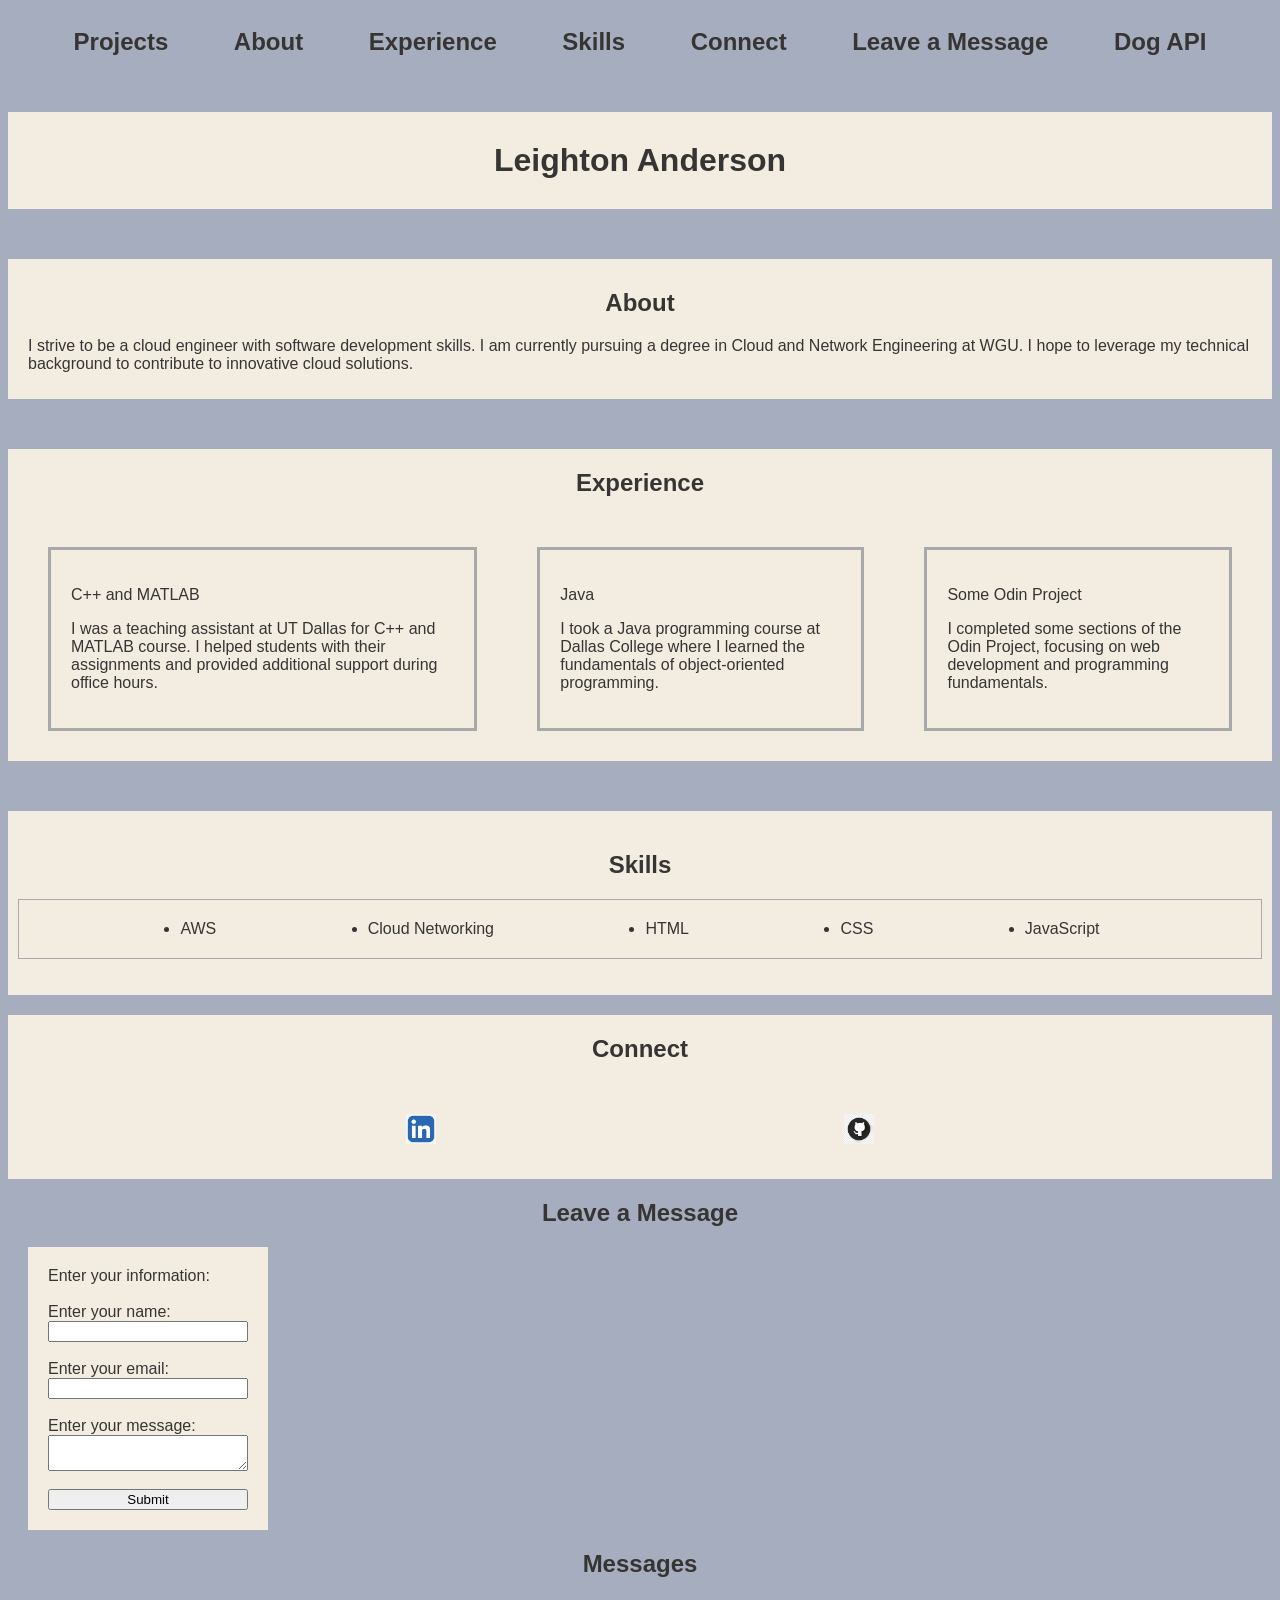
<file: index.html>
<!DOCTYPE html>
<html lang="en">
    <head>
        <title>Leighton Anderson's Portfolio</title>
        <meta charset="UTF-8" name="viewport" content="width=device-width, initial-scale=1.0">
        <link rel="stylesheet" href="css/index.css">
    </head>
    <body>
        <nav>

            <section id="projects" class="projects nav-column dropdown">
                <h2><a class="nav-link" href="#">Projects</a></h2>
                <ul id="projects-dropdown" class="dropdown-content"> </ul>
            </section>

            <section class="nav-column">
                <h2><a class="nav-link" href="#about">About</a></h2>
            </section>

            <section class="nav-column">
                <h2><a class="nav-link" href="#experience">Experience</a></h2>
            </section>
            
            <section class="skills nav-column">
                <h2><a class="nav-link" href="#skills">Skills</a></h2>
            </section>

            <section class="nav-column">
                <h2><a class="nav-link" href="#connect">Connect</a></h2>
            </section>

            <section class="nav-column">
                <h2><a class="nav-link" href="#form">Leave a Message</a></h2>
            </section>

            <section class="nav-column">
                <h2><a class="nav-link" href="dog.html">Dog API</a></h2>
            </section>

        </nav>

        <h1>Leighton Anderson</h1>
        <section id="about">
            <h2>About</h2>
            <p>I strive to be a cloud engineer with software development skills. I am currently pursuing a degree in Cloud and Network Engineering at WGU. 
                I hope to leverage my technical background to contribute to innovative cloud solutions.</p>
        </section> 
        
        <h2 id="experience">Experience</h2>
        <section class="experience">
            <div class="experience-column">
                <p>C++ and MATLAB</p>
                <p>I was a teaching assistant at UT Dallas for C++ and MATLAB course. I helped students with their assignments and provided additional support during office hours.</p>
            </div>
            
            <div class="experience-column">
                <p>Java</p>
                <p>I took a Java programming course at Dallas College where I learned the fundamentals of object-oriented programming.</p>
            </div>

            <div class="experience-column">
                <p>Some Odin Project</p>
                <p>I completed some sections of the Odin Project, focusing on web development and programming fundamentals.</p>
            </div>
            
            
        </section>

        <section id="skills">
            <h2>Skills</h2>
            <ul>
            </ul>
        </section>

        <h2 id="connect-h2">Connect</h2>
        <section id="connect">
            <p class="connect-column"><a href="https://linkedin.com/in/leightonanderson" target="_blank"><img src="images/linkedin_logo.png" width="30px" alt="LinkedIn Logo"></a></p>
            <p class="connect-column"><a href="https://github.com/leightonnnnn" target="_blank"><img src="images/github_logo.webp" width="30px" alt="GitHub Logo"></a></p>
        </section>
        <section id="form">
            <h2>Leave a Message</h2>
            <form name="leave_message">
                <label id="label" for="usersForm">Enter your information:</label>
                <br>
                <label for="usersName">Enter your name:</label>
                <input type="text" id="usersName" name="usersName" required="true"></input>
                <br>
                <label for="usersEmail">Enter your email:</label>
                <input type="email" id="usersEmail" name="usersEmail" required="true"></input>
                <br>
                <label for="usersMessage">Enter your message:</label>
                <textarea name="usersMessage" id="usersMessage" required="true"></textarea>
                <br>
                <button type="submit">Submit</button>

            </form>
        </section>
        <section id="messages">
            <h2>Messages</h2>
            <ul></ul>
        </section>
        <script src="js/index.js"></script>
    </body>

</html>
</file>
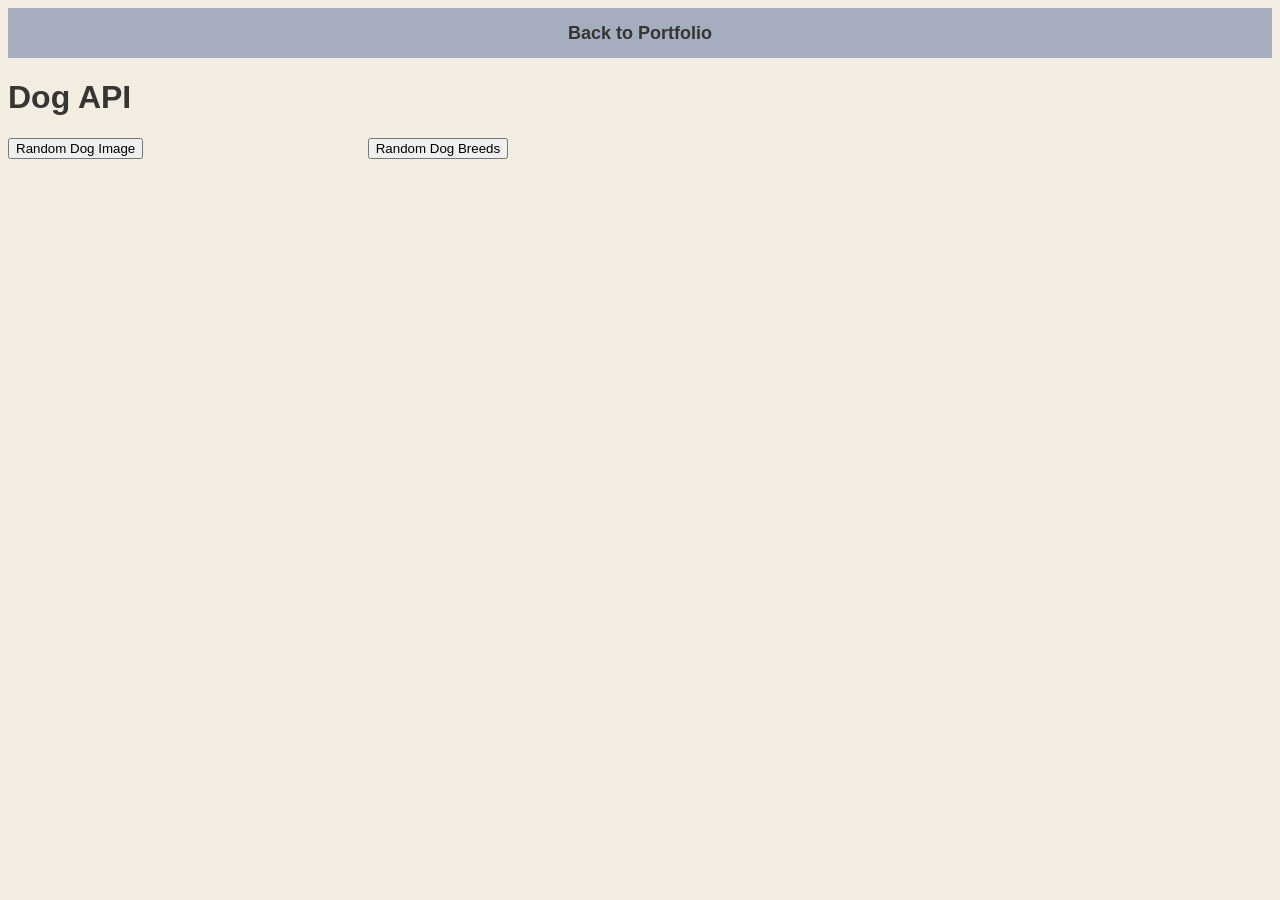
<file: dog.html>
<!DOCTYPE html>
<html lang="en">
<head>
    <title>Dog API</title>
    <meta charset="UTF-8">
    <meta name="viewport" content="width=device-width, initial-scale=1.0">
    <link rel="stylesheet" href="css/dog.css">
</head>
<body>
    <nav>
        <a href="index.html">Back to Portfolio</a>
    </nav>

    <h1>Dog API</h1>

    <button id="randomDog">Random Dog Image</button>
    <button id="breedList">Random Dog Breeds</button>

    <section id="dogData"></section>

    <script src="js/dog.js"></script>
</body>
</html>
</file>
<file: css/index.css>
body {
    background-color: rgb(166, 173, 190);
    color: rgb(54, 53, 52);
    font-family: 'Open Sans', sans-serif;
}

nav {
    display: flex;
    justify-content: space-evenly;
    text-decoration: none;
}

.nav-link {
    text-decoration: none;
    color: inherit;
}

h1 {
    text-align: center;
    background-color: rgb(243, 236, 225);
    padding: 30px 10px;
    margin-bottom: 50px;
}

h2 {
    text-align: center;
}

#about {
    background-color: rgb(243, 236, 225);
    padding: 10px 20px;
    margin-bottom: 50px;
}

#experience {
    text-align: center;
    margin-bottom: 0px;
    background-color: rgb(243, 236, 225);
    padding: 20px 10px;
}

.experience {
    background-color: rgb(243, 236, 225);
    padding: 20px 10px;
    margin-bottom: 50px;
    display: flex;
}

.experience-column {
    border: 3px solid rgb(169, 169, 172);
    padding: 20px 20px;
    margin: 10px 30px;
}

#connect-h2 {
    margin-bottom: 0px;
    padding: 20px 10px;
    background-color: rgb(243, 236, 225);
}

#connect {
    padding: 10px 20px;
    background-color: rgb(243, 236, 225);
    display: flex;
    justify-content: space-evenly;
}

.connect-column {
    padding: 5px 30px;
}

#skills {
    background-color: rgb(243, 236, 225);
    padding: 20px 10px;
}

#skills > ul {
    display: flex;
    flex-wrap: wrap;
    justify-content: space-evenly;
    border:solid 1px rgb(169, 169, 172);
    padding: 20px 10px;
}

form {
    margin: 20px;
    display: flex;
    flex-direction: column;
    width: 200px;
    padding: 20px;
    background-color: rgb(243, 236, 225);
}

#projects li {
    list-style-type: none;
    margin: 8px 0px;
    
}

.dropdown {
    position: relative;
    padding-bottom: 15px;
}

.dropdown h2 {
    margin: 0px;
    padding: 20px 0px;
}

.dropdown-content {
    display: none;
    position: absolute;
    top: 50%;
    left: 0;
    background-color: rgb(243, 236, 225);
    min-width: 200px;
    padding: 10px;
    list-style-type: none;
    z-index: 10;
}

.dropdown-content li{
    margin: 5px 0px;
}

.dropdown-content a{
    text-decoration: none;
    color: inherit;
}

.dropdown:hover .dropdown-content {
    display: block;
}

#messages li {
    background-color: white;
    padding: 10px 5px;;
    margin: 10px 10px 10px 0px;
    display: inline-block;
    border-radius: 5px;

}

#messages button {
    margin-left: 10px;
}
</file>
<file: css/dog.css>
nav a {
    background-color: rgb(166, 173, 190);
    color: rgb(54, 53, 52);
    font-family: 'Open Sans', sans-serif;
    font-size: 18px;
    text-decoration: none;
    display: flex;
    justify-content: center;
    height: 50px;
    align-items: center;
    font-weight: bold;
}

body {
    background-color: rgb(243, 236, 225);
    color: rgb(54, 53, 52);
    font-family: 'Open Sans', sans-serif;
}

#dogData img {
    width: 500px;
    height: auto;
}

#breedList {
    margin-left: 220px;
}
</file>
